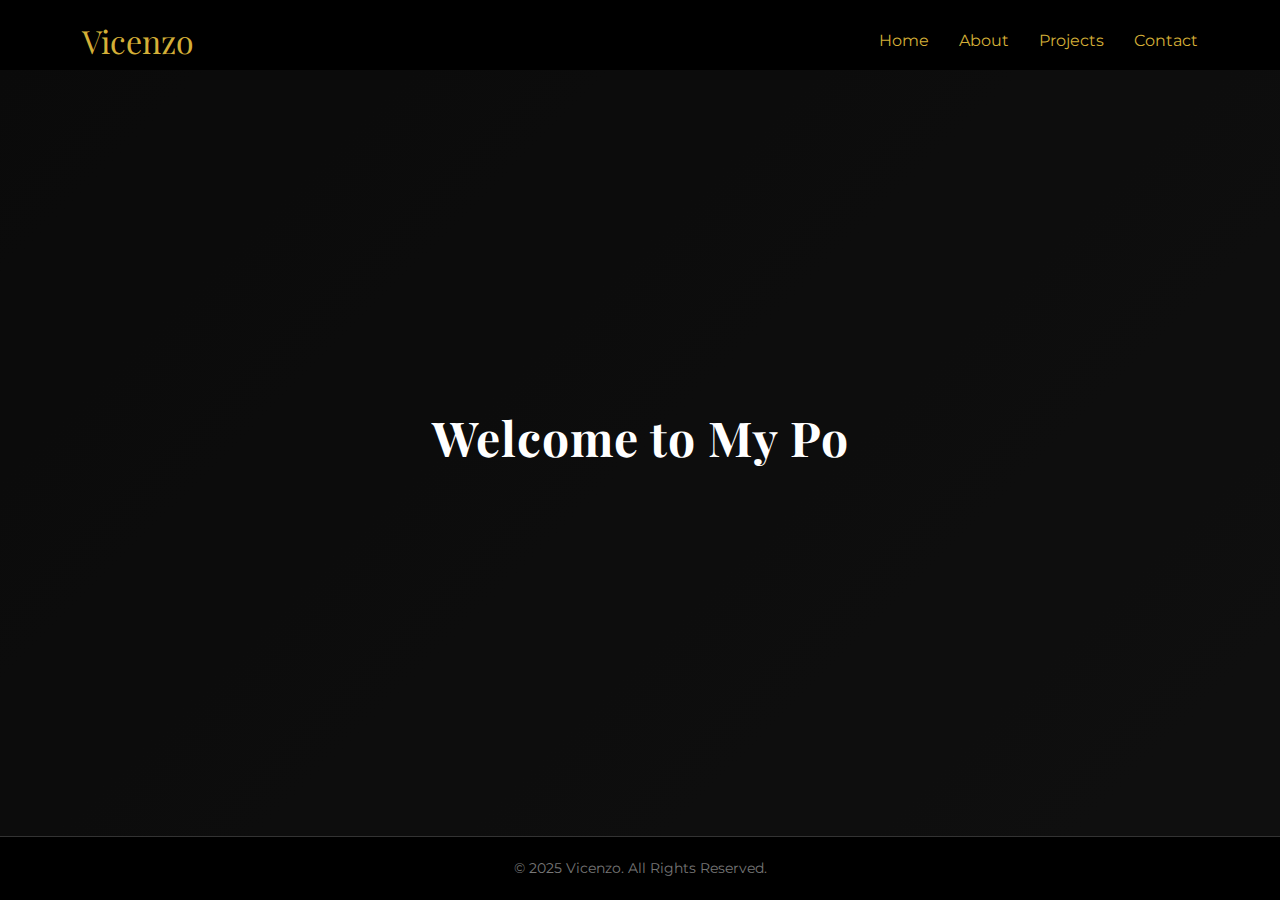
<file: index.html>
<!DOCTYPE html>
<html lang="en">
<head>
  <meta charset="UTF-8" />
  <meta name="viewport" content="width=device-width, initial-scale=1.0" />
  <meta name="description" content="Professional Portfolio of Vicenzo - Web Developer" />
  <meta name="author" content="Vicenzo" />
  <meta name="keywords" content="Web Developer, Portfolio, HTML, CSS, JavaScript" />
  <title>Vicenzo | Web Developer Portfolio</title>

  <link rel="preconnect" href="https://fonts.googleapis.com" />
  <link rel="preconnect" href="https://fonts.gstatic.com" crossorigin />
  <link
    href="https://fonts.googleapis.com/css2?family=Lora:wght@400;700&family=Montserrat:wght@400;700&display=swap"
    rel="stylesheet"
  />
  <link rel="stylesheet" href="style.css" />
</head>
<body>

  <header>
    <nav class="navbar">
      <div class="container">
        <div class="logo">
          <a href="index.html">Vicenzo</a>
        </div>
        <ul class="nav-menu">
          <li><a href="index.html" class="nav-link active">Home</a></li>
          <li><a href="about.html" class="nav-link">About</a></li>
          <li><a href="projects.html" class="nav-link">Projects</a></li>
          <li><a href="contact.html" class="nav-link">Contact</a></li>
        </ul>
      </div>
    </nav>
  </header>


  <section class="hero">
    <div class="hero-overlay"></div>
    <div class="hero-content container">
      <h1 id="typewriter-heading"></h1>
      <p id="typewriter-sub"></p>
      
      
      <a id="cta-btn" href="projects.html" class="btn" style="display: none;">
        View My Work
      </a>
    </div>
  </section>  


  <footer>
    <div class="container">
      <p>&copy; 2025 Vicenzo. All Rights Reserved.</p>
    </div>
  </footer>
  <script>
    const headingText = "Welcome to My Portfolio.";
    const subText =
      "Hello, I'm Vicenzo, a passionate web developer eager to create modern and user-friendly websites.";
  
    const headingEl = document.getElementById("typewriter-heading");
    const subEl = document.getElementById("typewriter-sub");
    const ctaBtn = document.getElementById("cta-btn");
  
    let indexHeading = 0;
    let indexSub = 0;
  
    function typeHeading() {
      if (indexHeading < headingText.length) {
        headingEl.textContent += headingText.charAt(indexHeading);
        indexHeading++;
        setTimeout(typeHeading, 50);
      } else {
        setTimeout(typeSub, 500);
      }
    }
  
    function typeSub() {
  if (indexSub < subText.length) {
    subEl.textContent += subText.charAt(indexSub);
    indexSub++;
    setTimeout(typeSub, 50);
  } else {
    ctaBtn.style.display = "inline-block"; 

    setTimeout(() => {
      ctaBtn.classList.add("show");
    }, 300); 
  }
}
  
    
    window.addEventListener("DOMContentLoaded", typeHeading);
  </script>
</body>
</html>
</file>
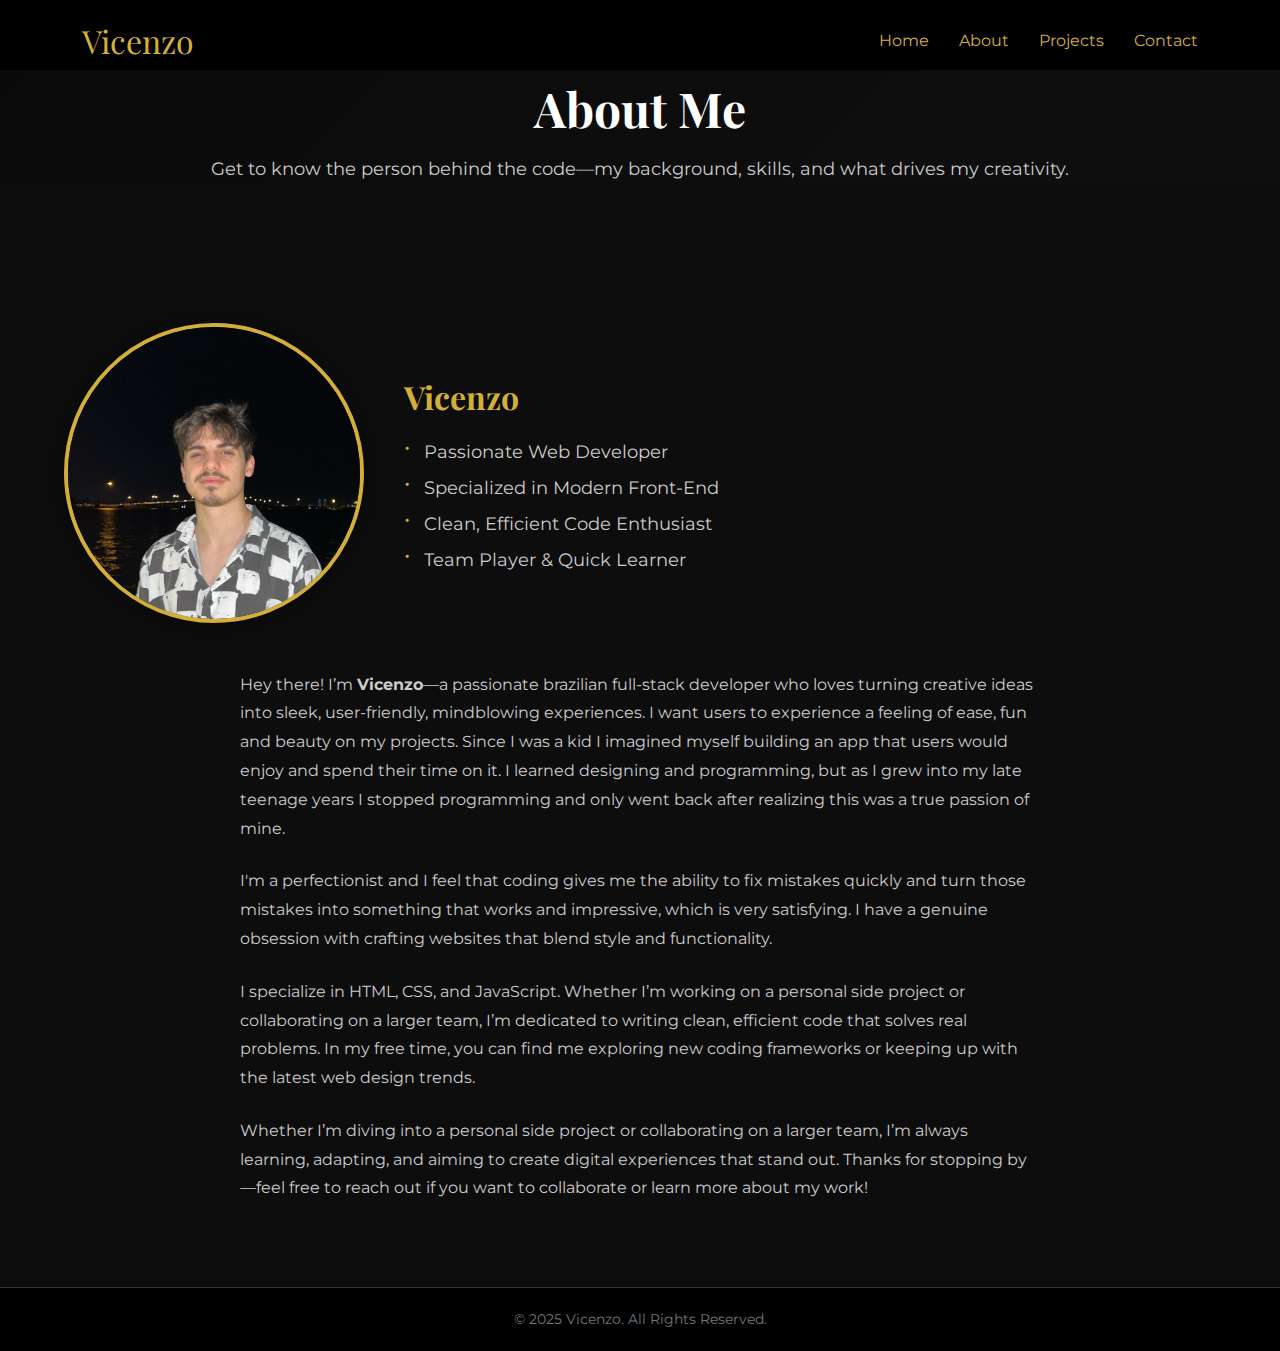
<file: about.html>
<!DOCTYPE html>
<html lang="en">
<head>
  <meta charset="UTF-8" />
  <meta name="viewport" content="width=device-width, initial-scale=1.0"/>
  <title>About Me | Vicenzo Tavares Baricelli</title>

  <link rel="preconnect" href="https://fonts.googleapis.com" />
  <link rel="preconnect" href="https://fonts.gstatic.com" crossorigin />
  <link
    href="https://fonts.googleapis.com/css2?family=Playfair+Display:wght@500;700&family=Montserrat:wght@300;400;600&display=swap"
    rel="stylesheet"
  />
  <link rel="stylesheet" href="style.css" />
</head>
<body>

  <header>
    <nav class="navbar">
      <div class="container">
        <div class="logo">
          <a href="index.html">Vicenzo</a>
        </div>
        <ul class="nav-menu">
          <li><a href="index.html" class="nav-link">Home</a></li>
          <li><a href="about.html" class="nav-link active">About</a></li>
          <li><a href="projects.html" class="nav-link">Projects</a></li>
          <li><a href="contact.html" class="nav-link">Contact</a></li>
        </ul>
      </div>
    </nav>
  </header>


  <section class="sub-hero">
    <div class="sub-hero-overlay"></div>
    <div class="sub-hero-content container">
      <h1>About Me</h1>
      <p>
        Get to know the person behind the code—my background, skills, and what drives my creativity.
      </p>
    </div>
  </section>

  <main class="container about-main">

    <div class="profile-info">
      <div class="profile-photo-wrapper">
        <img 
        src="Vicenzo Baricelli Instagram Profile.jpg"
        alt="Vicenzo's Photo"
        class="profile-photo"
        loading="lazy"a
      />      
      </div>
      <div class="profile-highlights">
        <h2>Vicenzo</h2>
        <ul>
          <li>Passionate Web Developer</li>
          <li>Specialized in Modern Front-End</li>
          <li>Clean, Efficient Code Enthusiast</li>
          <li>Team Player & Quick Learner</li>
        </ul>
      </div>
    </div>

    <div class="about-bio">
      <p>
        Hey there! I’m <strong>Vicenzo</strong>—a passionate brazilian full-stack developer who loves
        turning creative ideas into sleek, user-friendly, mindblowing experiences. I want users 
        to experience a feeling of ease, fun and beauty on my projects. Since I was a kid 
        I imagined myself building an app that users would enjoy and spend their time on it. 
        I learned designing and programming, but as I grew into my late teenage years 
        I stopped programming and only went back after realizing this was a true passion of mine.
      </p>
      <p>
        I'm a perfectionist and I feel that coding gives me the ability to fix mistakes quickly
        and turn those mistakes into something that works and impressive, which is very satisfying.
        I have a genuine obsession with crafting websites that blend style and functionality.
      </p>
      <p>
        I specialize in HTML, CSS, and JavaScript. Whether I’m working on a personal side project or collaborating on a larger team,
        I’m dedicated to writing clean, efficient code that solves real problems.
        In my free time, you can find me exploring new coding frameworks or keeping up
        with the latest web design trends.
      </p>
      <p>
        Whether I’m diving into a personal side project or collaborating on a larger team, 
        I’m always learning, adapting, and aiming to create digital experiences that stand out.
        Thanks for stopping by—feel free to reach out if you want to collaborate or learn more about my work!
      </p>
    </div>
  </main>

  <footer>
    <div class="container">
      <p>&copy; 2025 Vicenzo. All Rights Reserved.</p>
    </div>
  </footer>
</body>
</html>
</file>
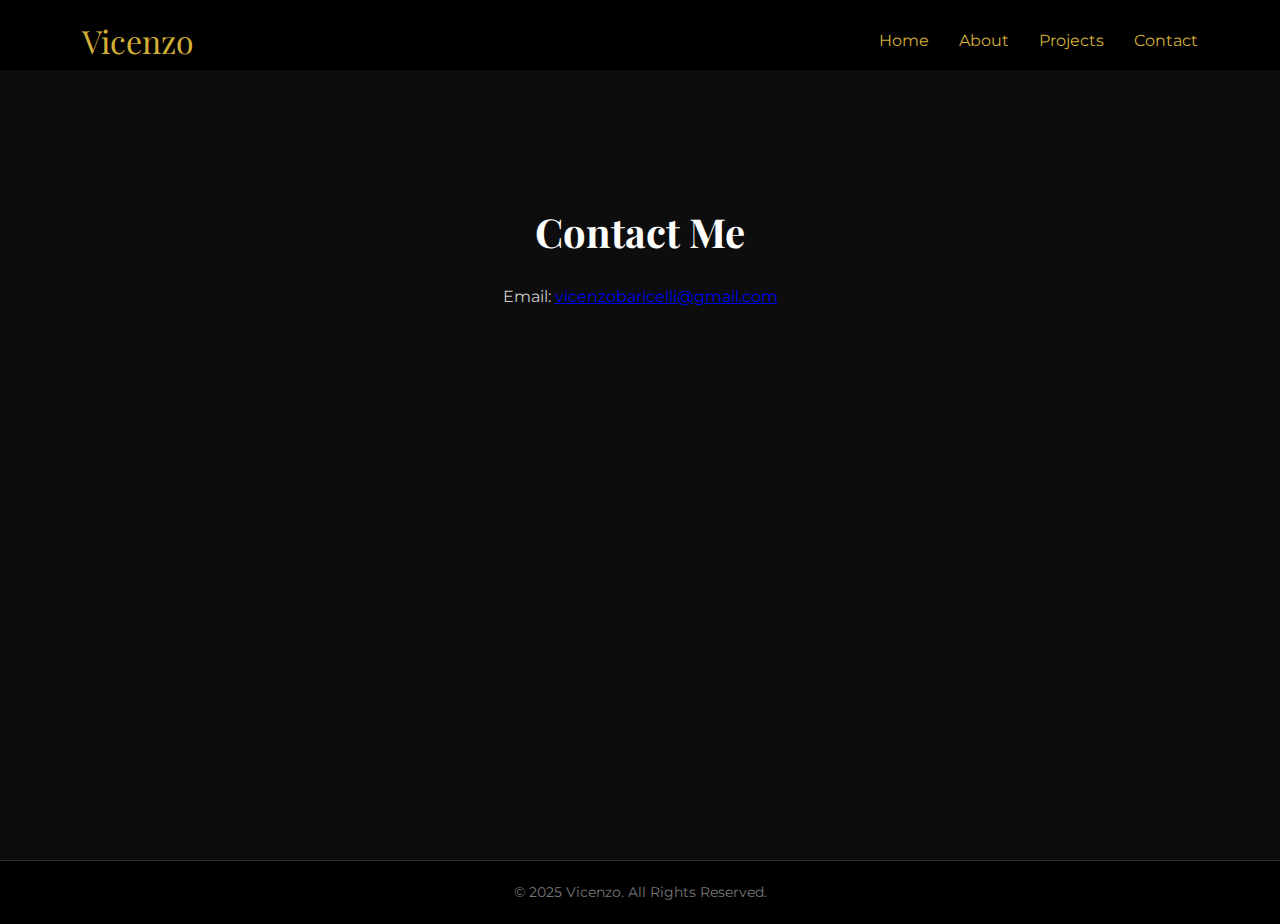
<file: contact.html>
<!DOCTYPE html>
<html lang="en">
<head>
  <meta charset="UTF-8" />
  <meta name="viewport" content="width=device-width, initial-scale=1.0" />
  <title>Contact | Vicenzo</title>

  <link rel="preconnect" href="https://fonts.googleapis.com" />
  <link rel="preconnect" href="https://fonts.gstatic.com" crossorigin />
  <link
    href="https://fonts.googleapis.com/css2?family=Lora:wght@400;700&family=Montserrat:wght@400;700&display=swap"
    rel="stylesheet"
  />
  <link rel="stylesheet" href="style.css" />
</head>
<body>
  <header>
    <nav class="navbar">
      <div class="container">
        <div class="logo">
          <a href="index.html">Vicenzo</a>
        </div>
        <ul class="nav-menu">
          <li><a href="index.html" class="nav-link">Home</a></li>
          <li><a href="about.html" class="nav-link">About</a></li>
          <li><a href="projects.html" class="nav-link">Projects</a></li>
          <li><a href="contact.html" class="nav-link active">Contact</a></li>
        </ul>
      </div>
    </nav>
  </header>

  <main class="container content">
    <h1>Contact Me</h1>
    <p>
      Email:
      <a href="mailto:vicenzobaricelli@gmail.com">vicenzobaricelli@gmail.com</a>
    </p>
  </main>


  <footer>
    <div class="container">
      <p>&copy; 2025 Vicenzo. All Rights Reserved.</p>
    </div>
  </footer>
</body>
</html>
</file>
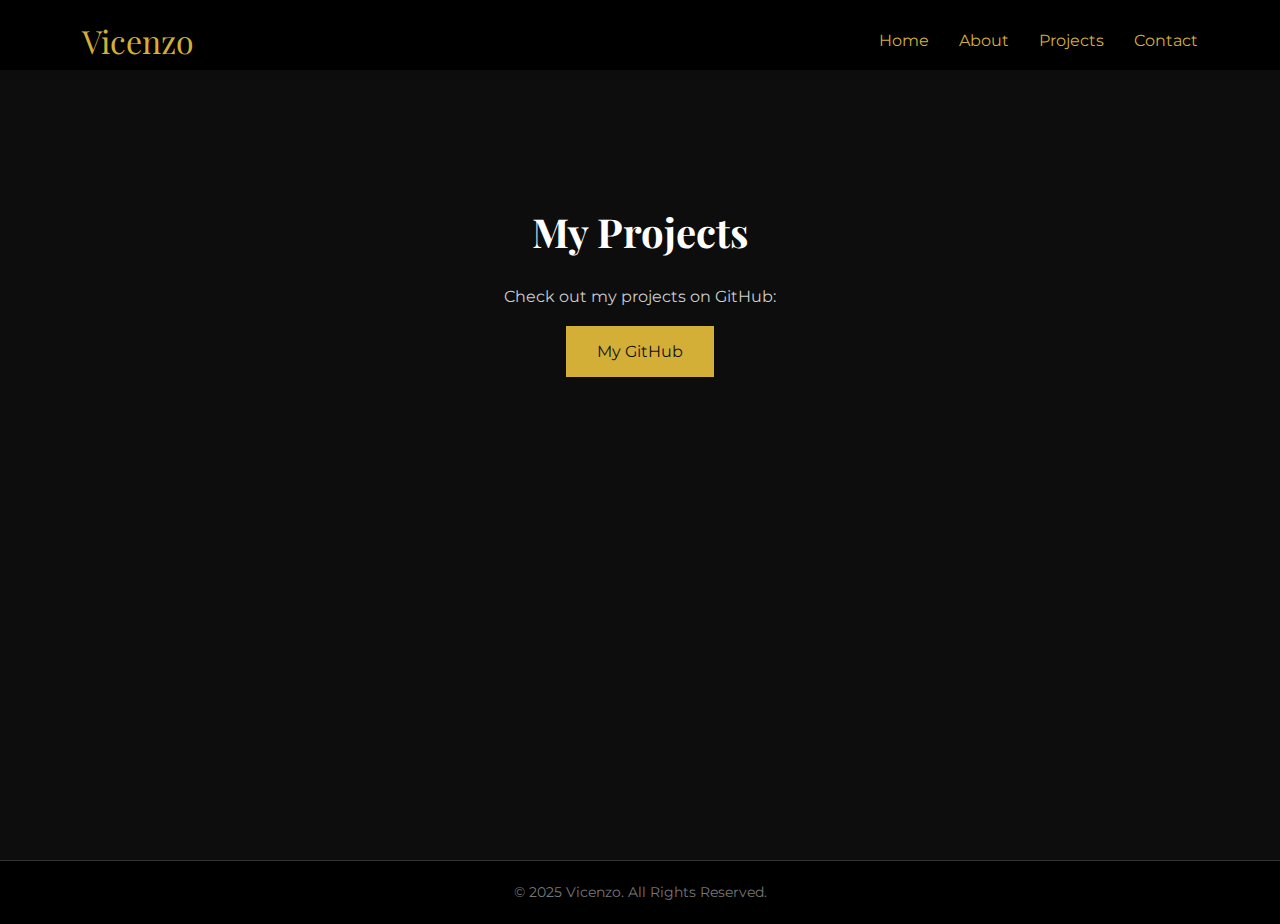
<file: projects.html>
<!DOCTYPE html>
<html lang="en">
<head>
  <meta charset="UTF-8" />
  <meta name="viewport" content="width=device-width, initial-scale=1.0"/>
  <title>Projects | Vicenzo</title>

  <link rel="preconnect" href="https://fonts.googleapis.com" />
  <link rel="preconnect" href="https://fonts.gstatic.com" crossorigin />
  <link
    href="https://fonts.googleapis.com/css2?family=Playfair+Display:wght@500;700&family=Montserrat:wght@300;400;600&display=swap"
    rel="stylesheet"
  />
  <link rel="stylesheet" href="style.css" />
</head>
<body>

  <header>
    <nav class="navbar">
      <div class="container">
        <div class="logo">
          <a href="index.html">Vicenzo</a>
        </div>
        <ul class="nav-menu">
          <li><a href="index.html" class="nav-link">Home</a></li>
          <li><a href="about.html" class="nav-link">About</a></li>
          <li><a href="projects.html" class="nav-link active">Projects</a></li>
          <li><a href="contact.html" class="nav-link">Contact</a></li>
        </ul>
      </div>
    </nav>
  </header>


  <main class="container content">
    <h1>My Projects</h1>
    <p>Check out my projects on GitHub:</p>


    <div class="stacked-btn-container">
      <a
        href="https://github.com/vicenzobaricelli"
        target="_blank"
        class="btn stacked-btn"
      >
        My GitHub
      </a>
    </div>
  </main>


  <footer>
    <div class="container">
      <p>&copy; 2025 Vicenzo. All Rights Reserved.</p>
    </div>
  </footer>
</body>
</html>
</file>
<file: style.css>
/* ------------------------------------------------------------------
   1) FONT IMPORTS
------------------------------------------------------------------ */
@import url("https://fonts.googleapis.com/css2?family=Playfair+Display:wght@500;700&family=Montserrat:wght@300;400;600&display=swap");

/* ------------------------------------------------------------------
   2) GLOBAL RESET
------------------------------------------------------------------ */
* {
  margin: 0;
  padding: 0;
  box-sizing: border-box;
}

html,
body {
  height: 100%; 
  margin: 0;
  padding: 0;
}


/* ------------------------------------------------------------------
   3) BASE BODY & GENERAL STYLES
------------------------------------------------------------------ */
body {
  display: flex;            
  flex-direction: column;   
  min-height: 100vh;       
  background-color: #0D0D0D;  
  color: #ccc;
  font-family: "Montserrat", sans-serif;
  line-height: 1.6;
}

.container {
  width: 90%;
  max-width: 1200px;
  margin: auto;
  padding: 0 20px;
}

/* ------------------------------------------------------------------
   4) NAVIGATION
------------------------------------------------------------------ */
.navbar {
  position: fixed;
  top: 0;
  left: 0;
  width: 100%;
  height: 70px;     
  background-color: #000; 
  z-index: 9999;   
  display: flex;
  align-items: center;
  justify-content: space-between;
  padding: 0 20px;
}
  
  .content {
    padding-top: 100px; 
    min-height: calc(100vh - 140px); 
  }  

.navbar .container {
  display: flex;
  align-items: center;
  justify-content: space-between;
  padding: 15px 0; 
}

.logo a {
  text-decoration: none;
  font-family: "Playfair Display", serif;
  font-size: 2rem;
  color: #D4AF37;
}

.nav-menu {
  list-style: none;
  display: flex;
}

.nav-menu li {
  margin-left: 30px;
}

.nav-menu li a {
  color: #fff; /* White text so it’s visible on black */
}

.nav-menu li a {
  color: #D4AF37;
  text-decoration: none;
}

.nav-menu li a:hover,
.nav-menu li a.active {
  color: #D4AF37;
}

/* ------------------------------------------------------------------
   5) HERO SECTION
------------------------------------------------------------------ */
.hero {
  height: 100vh;
  margin-top: 70px;
  background: linear-gradient(135deg, #151515, #1f1f1f);
  position: relative;
  display: flex;
  align-items: center;
  justify-content: center;
}

.hero-overlay {
  position: absolute;
  top: 0;
  left: 0;
  right: 0;
  bottom: 0;
  background: rgba(0, 0, 0, 0.5);
}

.hero-content {
  position: relative;
  z-index: 1;
  text-align: center;
  color: #fff;
}

.hero-content h1 {
  font-family: "Playfair Display", serif;
  font-size: 3.2rem;
  margin-bottom: 20px;
  letter-spacing: 1px;
}

.hero-content p {
  font-size: 1.2rem;
  margin-bottom: 30px;
}

/* ------------------------------------------------------------------
   6) TYPEWRITER ELEMENTS
------------------------------------------------------------------ */
#typewriter-heading {
  font-family: "Playfair Display", serif;
  font-size: 3rem;
  color: #fff;
  margin-bottom: 1rem;
}

#typewriter-sub {
  font-family: "Montserrat", sans-serif;
  font-size: 1.2rem;
  color: #ccc;
  margin-bottom: 2rem;
}

/* ------------------------------------------------------------------
   7) BUTTONS
------------------------------------------------------------------ */
.btn {
  background-color: #D4AF37;
  color: #111;
  padding: 12px 30px;
  text-decoration: none;
  font-family: "Montserrat", sans-serif;
  font-size: 1rem;
  border: 1px solid #D4AF37;
  transition: background-color 0.3s ease, color 0.3s ease;
}

.btn:hover {
  background-color: #b8942f;
  color: #fff;
}

/* ------------------------------------------------------------------
   8) MAIN CONTENT
------------------------------------------------------------------ */
.content {
  flex: 1;                  
  margin-top: 100px;        
  text-align: center;       
  padding-bottom: 20px;    
  box-sizing: border-box;
}
  

h1 {
  font-family: "Playfair Display", serif;
  font-size: 2.5rem;
  margin-bottom: 20px;
  color: #fff;
}

/* --------------------------------------------
   ABOUT PAGE - SUB HERO
-------------------------------------------- */
.sub-hero {
  position: relative;
  margin-top: 70px;       
  margin-bottom: 40px;    
  height: 35vh;           
  background: linear-gradient(135deg, #151515, #1f1f1f);
  display: flex;
  align-items: center;
  justify-content: center;
}
  
  .sub-hero-overlay {
    position: absolute;
    top: 0;
    left: 0;
    right: 0;
    bottom: 0;
    background: rgba(0,0,0,0.5);
  }
  
  .sub-hero-content {
    position: relative;
    z-index: 1;
    text-align: center;
    color: #fff;
  }
  
  .sub-hero-content h1 {
    font-family: "Playfair Display", serif;
    font-size: 3rem;
    margin-bottom: 0.5rem;
  }
  
  .sub-hero-content p {
    font-family: "Montserrat", sans-serif;
    font-size: 1.1rem;
    color: #ccc;
  }
  
  /* --------------------------------------------
     ABOUT PAGE - MAIN SECTION
  -------------------------------------------- */
  .about-main {
    margin-top: 40px;
    padding: 60px 0;
    display: flex;
    flex-direction: column;
    gap: 40px;
  }  
  
  .profile-info {
    display: flex;
    align-items: center;
    justify-content: space-between;
    flex-wrap: wrap;
    gap: 40px;
  }
  
  .profile-photo-wrapper {
    flex: 0 0 300px;
    text-align: center;
  }
  
  .profile-photo {
    width: 300px;
    height: 300px;
    object-fit: cover;
    border-radius: 50%;
    border: 4px solid #D4AF37;
    box-shadow: 0 0 30px rgba(0,0,0,0.4);
  }
  
  .profile-highlights {
    flex: 1;
    color: #ccc;
  }
  
  .profile-highlights h2 {
    font-family: "Playfair Display", serif;
    font-size: 2rem;
    color: #D4AF37;
    margin-bottom: 1rem;
  }
  
  .profile-highlights ul {
    list-style: none;
    font-family: "Montserrat", sans-serif;
    font-size: 1.1rem;
  }
  
  .profile-highlights li {
    margin-bottom: 0.5rem;

    position: relative;
    padding-left: 20px;
  }
  
  .profile-highlights li::before {
    content: "•";
    color: #D4AF37;
    font-size: 1.3rem;
    position: absolute;
    left: 0;
    top: 0;
    line-height: 1.1rem;
  }
  
  .about-bio {
    color: #ccc;
    font-family: "Montserrat", sans-serif;
    font-size: 1rem;
    line-height: 1.8;
    max-width: 800px;
    margin: auto;
  }
  
  .about-bio p {
    margin-bottom: 1.5rem;
  }
  
  /* --------------------------------------------
     RESPONSIVE TWEAKS
  -------------------------------------------- */
  @media (max-width: 768px) {
    .sub-hero {
      height: 40vh;
    }
  
    .sub-hero-content h1 {
      font-size: 2.2rem;
    }
  
    .profile-photo-wrapper {
      flex: 1;
    }
  
    .profile-photo {
      width: 200px;
      height: 200px;
    }
  
    .profile-highlights h2 {
      font-size: 1.5rem;
    }
  
    .profile-highlights ul {
      font-size: 1rem;
    }
  
    .about-bio {
      padding: 0 10px;
      font-size: 0.95rem;
    }
  }
  

/* ------------------------------------------------------------------
   10) FOOTER
------------------------------------------------------------------ */
footer {
  flex-shrink: 0;        
  background-color: #000;
  padding: 20px 0;
  text-align: center;
  font-size: 0.9rem;
  color: #777;
  border-top: 1px solid #333;
  margin-top: auto;      
}

footer p {
  margin: 0;
}

/* ------------------------------------------------------------------
   11) RESPONSIVE STYLES
------------------------------------------------------------------ */
@media (max-width: 768px) {
  .hero-content h1 {
    font-size: 2.2rem;
  }

  .nav-menu li {
    margin-left: 15px;
  }

  .about-profile {
    flex-direction: column;
  }
}

.stacked-btn-container {
    margin-top: 1rem; 
  }
  
  .stacked-btn {
    display: inline-block; 
    margin-top: 0;         
  }

  #cta-btn {
    opacity: 0;
    transform: translateY(20px);
    transition: opacity 0.8s ease-in-out, transform 0.8s ease-in-out;
    display: inline-block; 
  }
  
  #cta-btn.show {
    opacity: 1;
    transform: translateY(0);
  }
</file>
